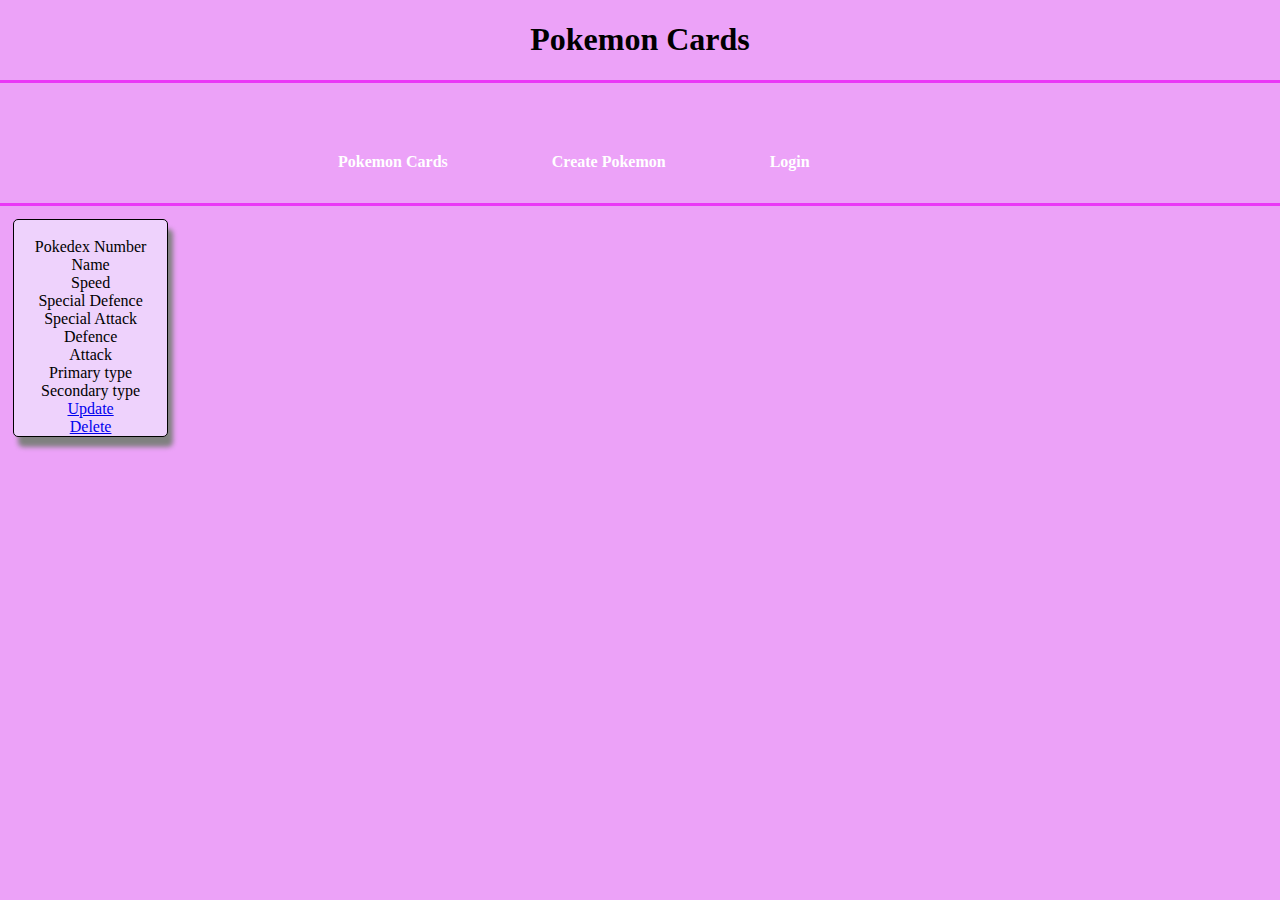
<file: src/main/resources/templates/index.html>
<!DOCTYPE html>
<html lang="en" xmlns:th="http://www.thymeleaf.org">
<head>
    <meta charset="UTF-8">

    <title>Pokemon</title>
    <link rel="stylesheet" href="../static/index.css" th:href="@{index.css}">
    <link rel="icon" type="image/x-icon" th:href="@{/pokemon_image.png}" href="../static/pokemon_image.png">
</head>
<body>

<div class="container">
    <div>
    <h1>Pokemon Cards</h1>
    </div>
    <div class="topnav">
        <ul>
            <li><a  th:href="@{/index}" href="/index.html">Pokemon Cards</a></li>
            <li><a  th:href="@{/create}" href="/create.html">Create Pokemon</a></li>
            <li><a  th:href="@{/login}" href="/login.html">Login</a></li>
        </ul>
    </div>

    <div class="body-container">

       <div class="pokemoncard" th:each="pokemon : ${pokemons}">
           <span><img th:src="@{'https://raw.githubusercontent.com/PokeAPI/sprites/master/sprites/pokemon/' + ${pokemon.pokedex_number} + '.png'}"></span><br>
           <span>Pokedex Number </span><span th:text="${pokemon.pokedex_number}"></span><br>
           <span>Name </span><span th:text="${pokemon.name}"></span><br>
            <span>Speed </span><span th:text="${pokemon.speed}"></span><br>
            <span>Special Defence </span><span th:text="${pokemon.special_defence}"></span><br>
            <span>Special Attack </span><span th:text="${pokemon.special_attack}"></span><br>
            <span>Defence </span><span th:text="${pokemon.attack}"></span><br>
            <span>Attack </span><span th:text="${pokemon.hp}"></span><br>
            <span>Primary type </span><span th:text="${pokemon.primary_type}"></span><br>
            <span>Secondary type </span><span th:text="${pokemon.secondary_type}"></span><br>
            <span>
                <a th:href="@{'/update/' + ${pokemon.pokedex_number}}" href="/update">Update</a>
            </span><br>
            <span>
                <a th:href="@{'/delete/' + ${pokemon.pokedex_number}}" href="/delete">Delete</a>
            </span><br>
       </div>
    </div>
</div>
</body>
</html>
</file>
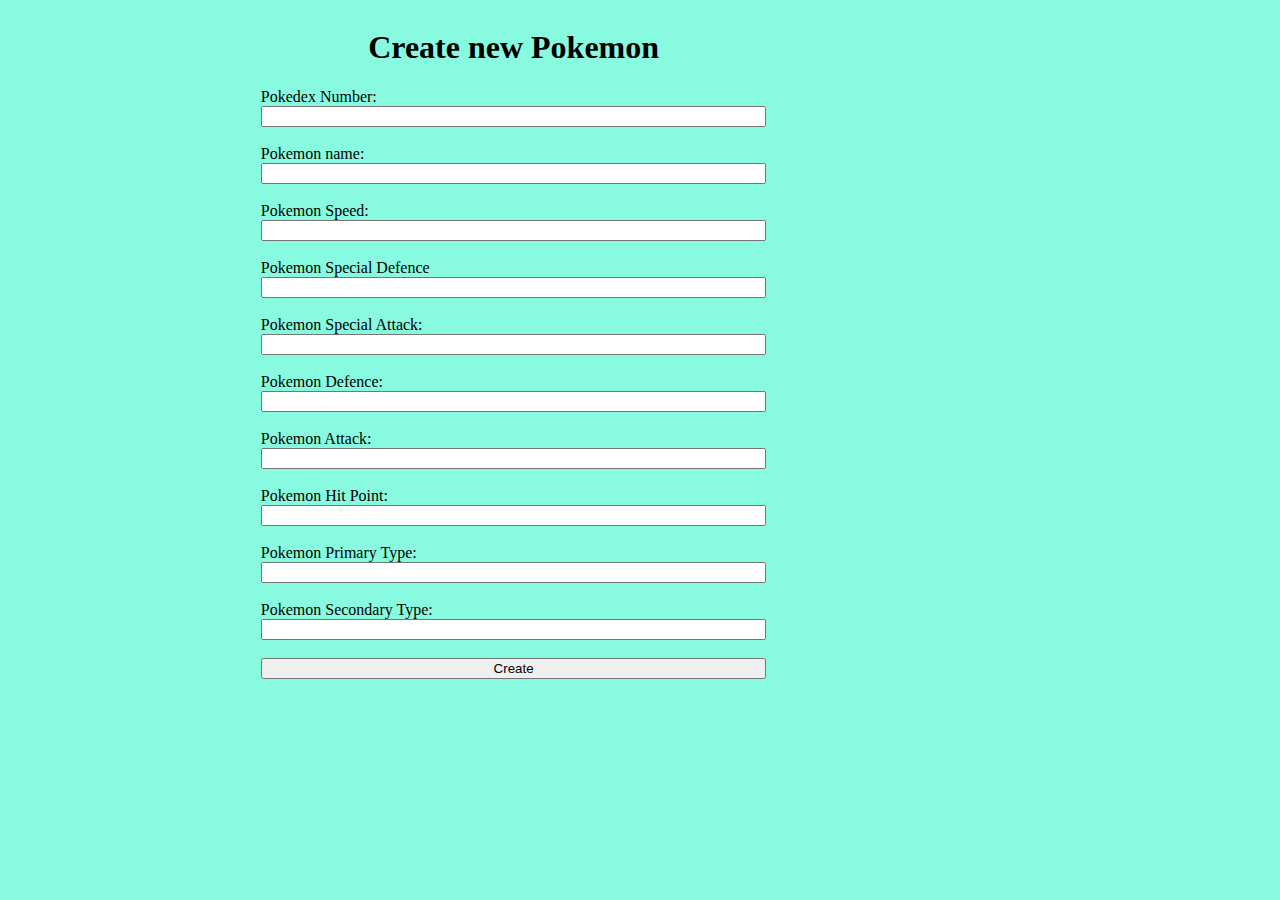
<file: src/main/resources/templates/create.html>
<!DOCTYPE html>
<html lang="en" xmlns:th="http://www.thymeleaf.org">
<head>
    <meta charset="UTF-8">
    <title>Create Pokemon</title>
    <link rel="stylesheet" href="../static/create.css" th:href="@{/create.css}">
</head>
<body>
  <div class="container">
    <h1>Create new Pokemon</h1>
    <table class="deco">
      <form action="create" method="post">

          <label for="number-field">Pokedex Number:</label>
          <input id="number-field" name="Pokedex-number" type="text"> <br>

          <label for="name-field">Pokemon name:</label>
          <input id="name-field" name="Pokemon-name" type="text"> <br>

          <label for="speed-field">Pokemon Speed:</label>
          <input id="speed-field" name="Speed" type="number"><br>

          <label for="specialDefence-field">Pokemon Special Defence</label>
          <input id="specialDefence-field" name="Special-defence" type="text"> <br>

          <label for="specialAttack-field">Pokemon Special Attack:</label>
          <input id="specialAttack-field" name="Special-attack" type="text"> <br>

          <label for="defence-field">Pokemon Defence:</label>
          <input id="defence-field" name="Defence" type="text"> <br>

          <label for="attack-field">Pokemon Attack:</label>
          <input id="attack-field" name="Attack" type="text"> <br>

          <label for="hp-field">Pokemon Hit Point:</label>
          <input id="hp-field" name="HP" type="text"> <br>

          <label for="primaryType-field">Pokemon Primary Type:</label>
          <input id="primaryType-field" name="Primary-type" type="text"> <br>

          <label for="secondaryType-field">Pokemon Secondary Type:</label>
          <input id="secondaryType-field" name="Secondary-type" type="text"> <br>

          <input type="submit" value="Create"><br>
      </form>
    </table>




  </div>


</body>
</html>
</file>
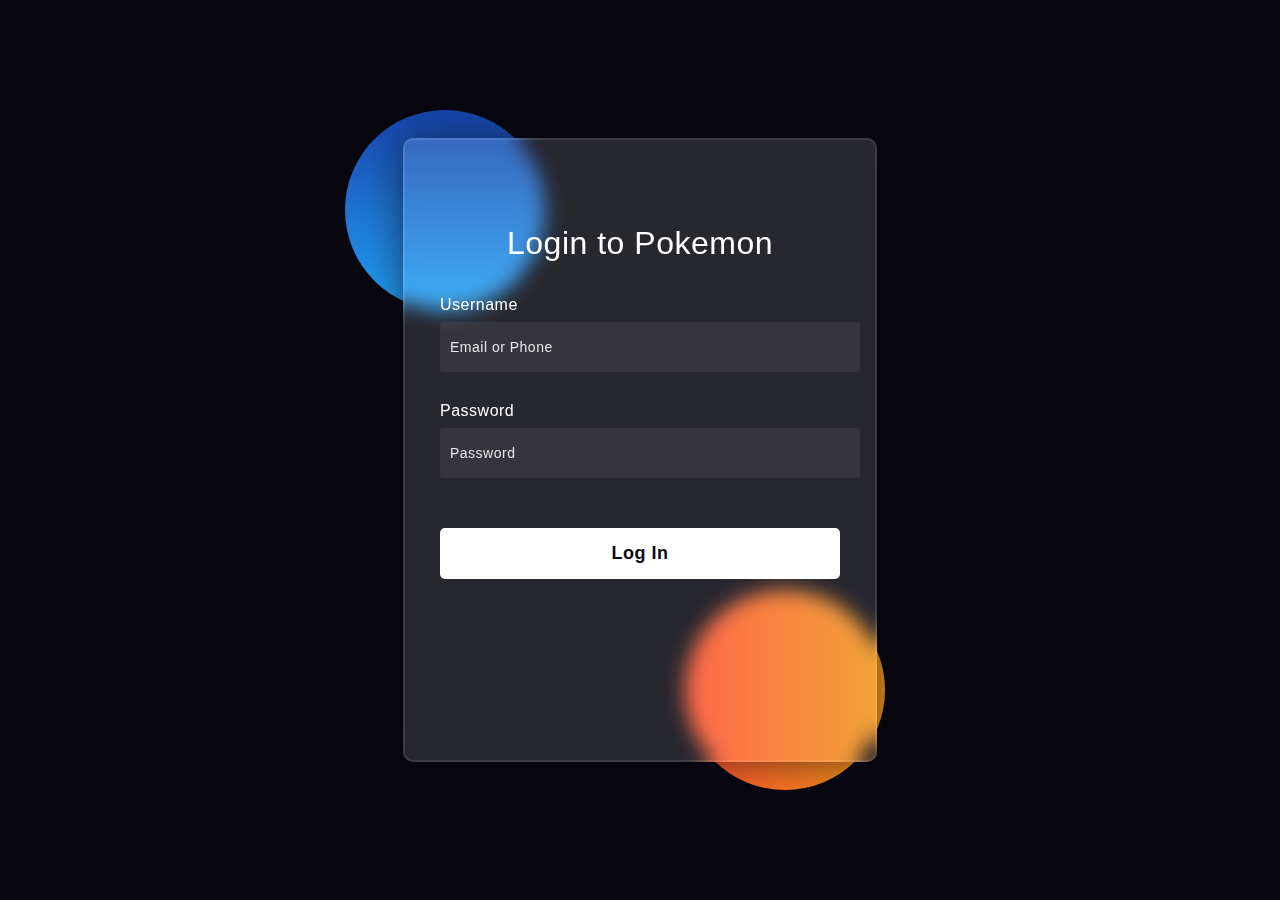
<file: src/main/resources/templates/login.html>
<!DOCTYPE html>
<html lang="en" xmlns:th="http://www.thymeleaf.org">
<head>
  <!-- Design by foolishdeveloper.com -->
  <title>Pokemon Login</title>
  <link rel="stylesheet" href="../static/login.css" th:href="@{login.css}">
<!--  <link rel="preconnect" href="https://fonts.gstatic.com">-->
<!--  <link rel="stylesheet" href="https://cdnjs.cloudflare.com/ajax/libs/font-awesome/5.15.4/css/all.min.css">-->
<!--  <link href="https://fonts.googleapis.com/css2?family=Poppins:wght@300;500;600&display=swap" rel="stylesheet">-->

</head>
<body>
<div class="background">
  <div class="shape"></div>
  <div class="shape"></div>
</div>
<form>
  <h3>Login to Pokemon</h3>

  <label for="username">Username</label>
  <input type="text" placeholder="Email or Phone" id="username">

  <label for="password">Password</label>
  <input type="password" placeholder="Password" id="password">

  <button>Log In</button>
<!--  <div class="social">-->
<!--    <div class="go"><i class="fab fa-google"></i>  Google</div>-->
<!--    <div class="fb"><i class="fab fa-facebook"></i>  Facebook</div>-->
<!--  </div>-->
</form>
</body>
</html>
</file>
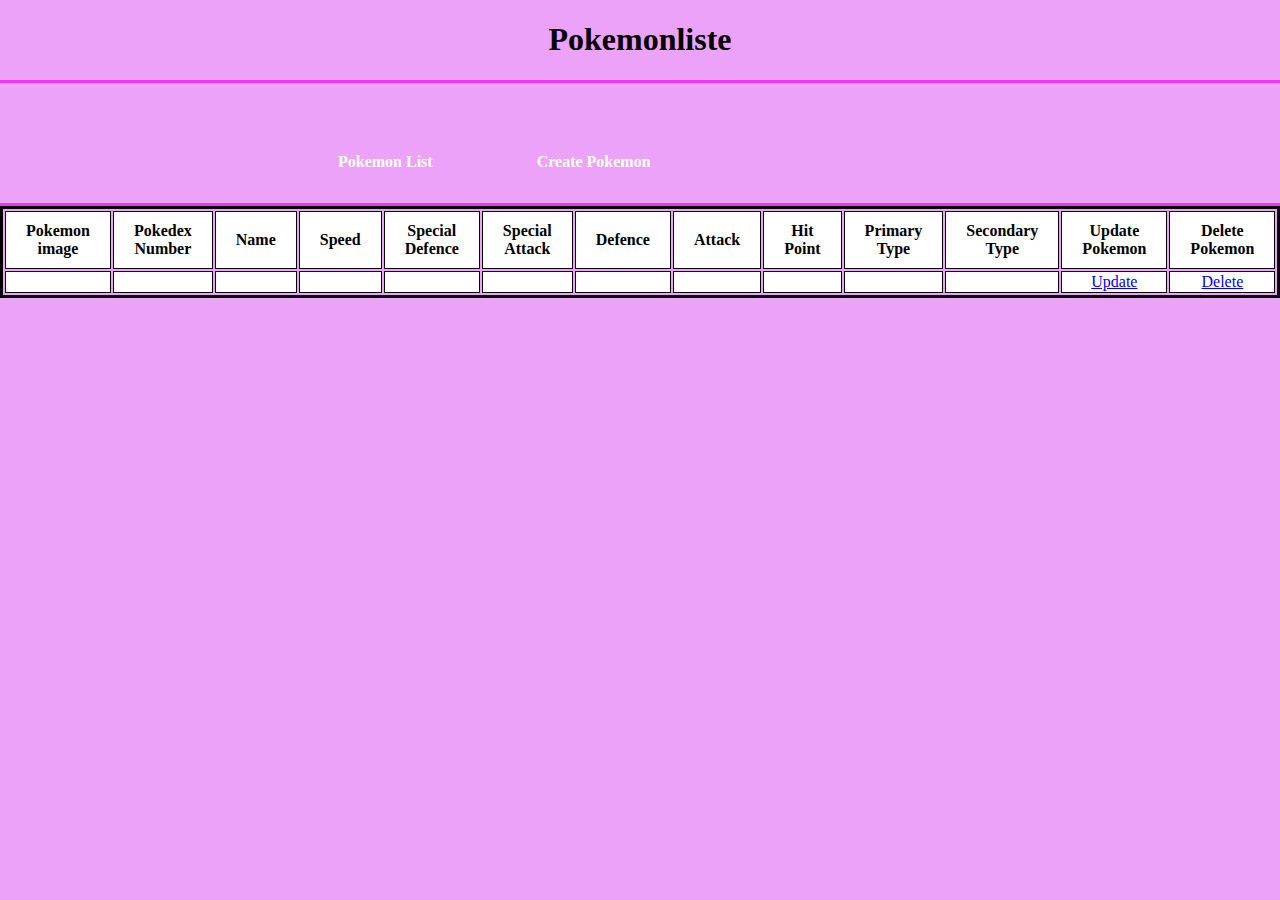
<file: src/main/resources/templates/master.html>
<!DOCTYPE html>
<html lang="en" xmlns:th="http://www.thymeleaf.org">
<head>
  <meta charset="UTF-8">

  <title>Pokemon</title>
  <link rel="stylesheet" href="../static/index.css" th:href="@{index.css}">
  <link rel="icon" type="image/x-icon" th:href="@{/pokemon_image.png}" href="../static/pokemon_image.png">
</head>
<body >

<div class="container">
  <div>
    <h1>Pokemonliste</h1>
  </div>
  <div class="topnav">
    <ul>
      <li><a  th:href="@{/index}" href="/index.html">Pokemon List</a></li>
      <li><a  th:href="@{/create}" href="/create.html">Create Pokemon</a></li>

    </ul>
  </div>
  <table class="deco">
    <thead id="deco">
    <th>Pokemon image</th>
    <th>Pokedex Number</th>
    <th>Name</th>
    <th>Speed</th>
    <th>Special Defence</th>
    <th>Special Attack</th>
    <th>Defence</th>
    <th>Attack</th>
    <th>Hit Point</th>
    <th>Primary Type</th>
    <th>Secondary Type</th>
    <th>Update Pokemon</th>
    <th>Delete Pokemon</th>
    </thead>

    <tbody>
    <tr th:each="pokemon : ${pokemons}">
      <td><img th:src="@{'https://raw.githubusercontent.com/PokeAPI/sprites/master/sprites/pokemon/' + ${pokemon.pokedex_number} + '.png'}"></td>
      <td th:text="${pokemon.pokedex_number}"></td>
      <td th:text="${pokemon.name}"></td>
      <td th:text="${pokemon.speed}"></td>
      <td th:text="${pokemon.special_defence}"></td>
      <td th:text="${pokemon.special_attack}"></td>
      <td th:text="${pokemon.defence}"></td>
      <td th:text="${pokemon.attack}"></td>
      <td th:text="${pokemon.hp}"></td>
      <td th:text="${pokemon.primary_type}"></td>
      <td th:text="${pokemon.secondary_type}"></td>
      <td>
        <a th:href="@{'/update/' + ${pokemon.pokedex_number}}" href="/update">Update</a>
      </td>
      <td>
        <a th:href="@{'/delete/' + ${pokemon.pokedex_number}}" href="/delete">Delete</a>
      </td>
    </tr>

    </tbody>

  </table>

</div>

</body>
</html>
</file>
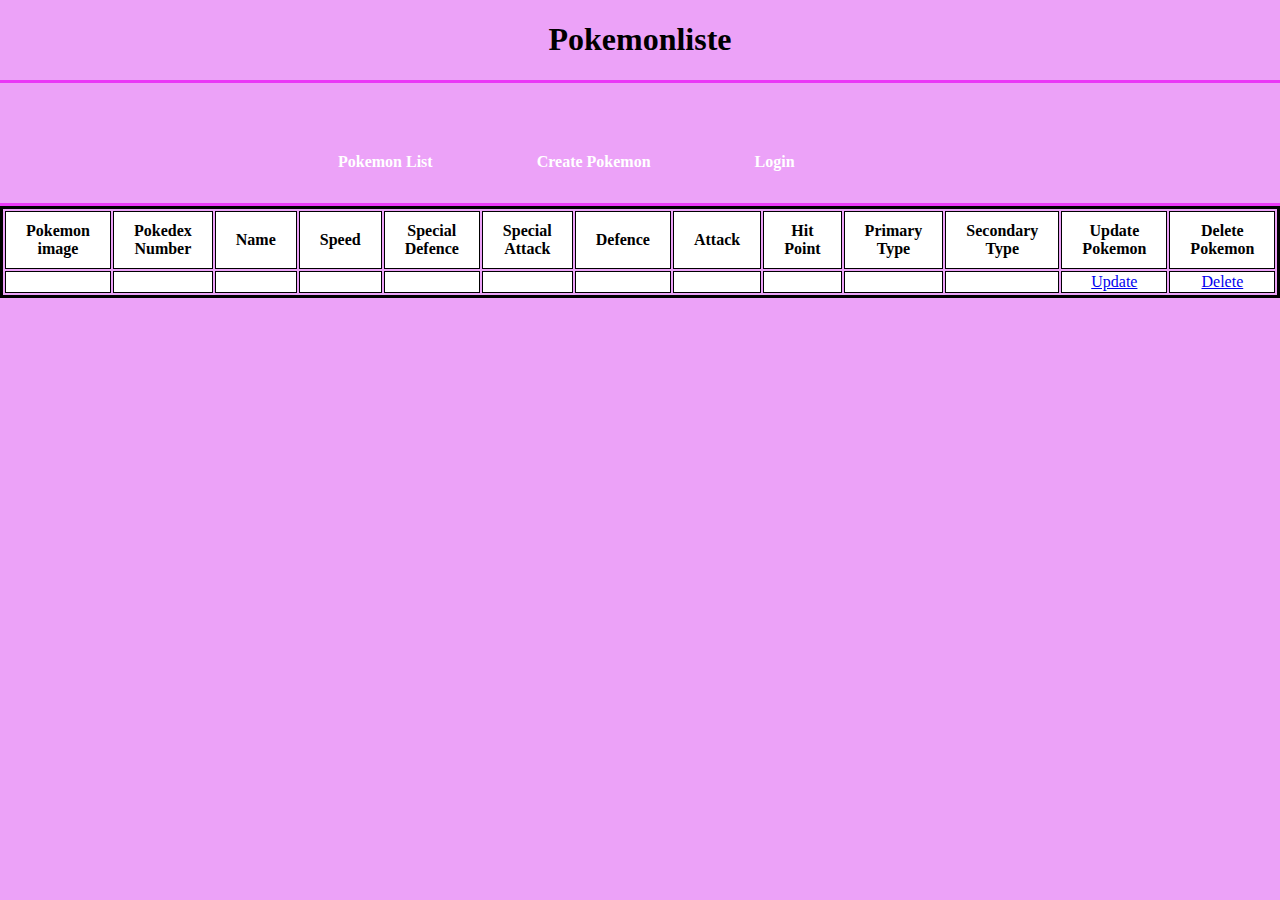
<file: src/main/resources/templates/tempIndex.html>
<!DOCTYPE html>
<html lang="en" xmlns:th="http://www.thymeleaf.org">
<head>
  <meta charset="UTF-8">

  <title>Pokemon</title>
  <link rel="stylesheet" href="../static/index.css" th:href="@{index.css}">
  <link rel="icon" type="image/x-icon" th:href="@{/pokemon_image.png}" href="../static/pokemon_image.png">
</head>
<body >

<div class="container">
  <div>
    <h1>Pokemonliste</h1>
  </div>
  <div class="topnav">
    <ul>
      <li><a  th:href="@{/index}" href="/index.html">Pokemon List</a></li>
      <li><a  th:href="@{/create}" href="/create.html">Create Pokemon</a></li>
      <li><a  th:href="@{/login}" href="/login.html">Login</a></li>
    </ul>
  </div>
  <table class="deco">
    <thead id="deco">
    <th>Pokemon image</th>
    <th>Pokedex Number</th>
    <th>Name</th>
    <th>Speed</th>
    <th>Special Defence</th>
    <th>Special Attack</th>
    <th>Defence</th>
    <th>Attack</th>
    <th>Hit Point</th>
    <th>Primary Type</th>
    <th>Secondary Type</th>
    <th>Update Pokemon</th>
    <th>Delete Pokemon</th>
    </thead>

    <tbody>
    <tr th:each="pokemon : ${pokemons}">
      <td><img th:src="@{'https://raw.githubusercontent.com/PokeAPI/sprites/master/sprites/pokemon/' + ${pokemon.pokedex_number} + '.png'}"></td>
      <td th:text="${pokemon.pokedex_number}"></td>
      <td th:text="${pokemon.name}"></td>
      <td th:text="${pokemon.speed}"></td>
      <td th:text="${pokemon.special_defence}"></td>
      <td th:text="${pokemon.special_attack}"></td>
      <td th:text="${pokemon.defence}"></td>
      <td th:text="${pokemon.attack}"></td>
      <td th:text="${pokemon.hp}"></td>
      <td th:text="${pokemon.primary_type}"></td>
      <td th:text="${pokemon.secondary_type}"></td>
      <td>
        <a th:href="@{'/update/' + ${pokemon.pokedex_number}}" href="/update">Update</a>
      </td>
      <td>
        <a th:href="@{'/delete/' + ${pokemon.pokedex_number}}" href="/delete">Delete</a>
      </td>
    </tr>

    </tbody>

  </table>

</div>

</body>
</html>
</file>
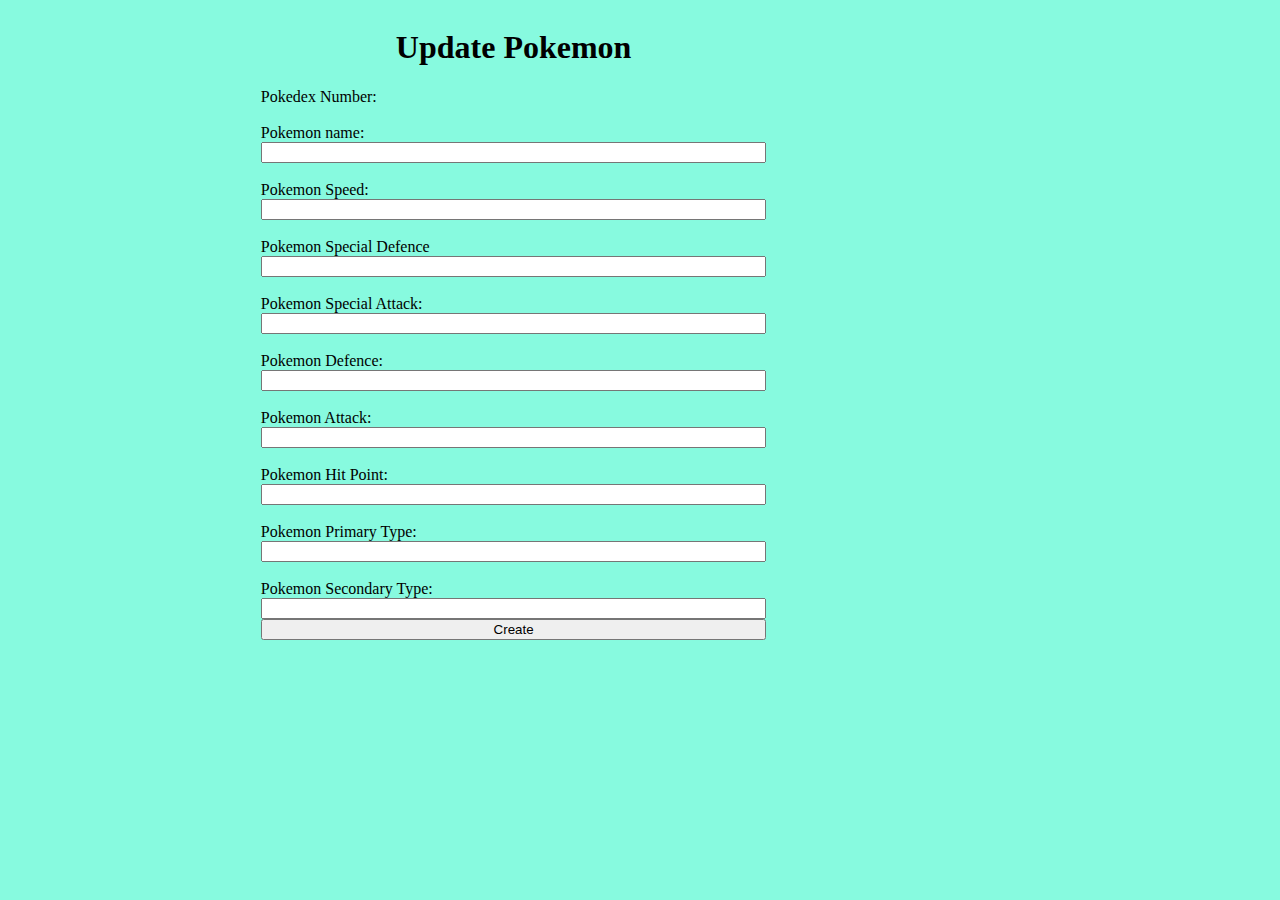
<file: src/main/resources/templates/update.html>
<!DOCTYPE html>
<html lang="en" xmlns:th="http://www.thymeleaf.org">
<head>
  <meta charset="UTF-8">
  <title>Update Pokemon</title>
  <link rel="stylesheet" href="../static/create.css" th:href="@{/create.css}">
</head>
<body>
<div class="container">
  <h1>Update Pokemon</h1>
  <table class="deco">

    <form action="/update" method="post">

      <label for="number-field">Pokedex Number:</label>
      <input id="number-field" name="Pokedex-number" type="hidden" th:value="${pokemon.pokedex_number}"> <br>

      <label for="name-field">Pokemon name:</label>
      <input id="name-field" name="name" type="text" th:value="${pokemon.name}"> <br>

      <label for="speed-field">Pokemon Speed:</label>
      <input id="speed-field" name="Speed" type="number" th:value="${pokemon.speed}"><br>

      <label for="specialDefence-field">Pokemon Special Defence</label>
      <input id="specialDefence-field" name="Special-defence" type="text" th:value="${pokemon.special_defence}"> <br>

      <label for="specialAttack-field">Pokemon Special Attack:</label>
      <input id="specialAttack-field" name="Special-attack" type="text" th:value="${pokemon.special_attack}"> <br>

      <label for="defence-field">Pokemon Defence:</label>
      <input id="defence-field" name="Defence" type="text" th:value="${pokemon.defence}"> <br>

      <label for="attack-field">Pokemon Attack:</label>
      <input id="attack-field" name="Attack" type="text" th:value="${pokemon.attack}"> <br>

      <label for="hp-field">Pokemon Hit Point:</label>
      <input id="hp-field" name="HP" type="text" th:value="${pokemon.hp}"> <br>

      <label for="primaryType-field">Pokemon Primary Type:</label>
      <input id="primaryType-field" name="Primary-type" type="text" th:value="${pokemon.primary_type}"> <br>

      <label for="secondaryType-field">Pokemon Secondary Type:</label>
      <input id="secondaryType-field" name="Secondary-type" type="text" th:value="${pokemon.secondary_type}">

      <input type="submit" value="Create">
      </tr>
    </form>
  </table>




</div>


</body>
</html>
</file>
